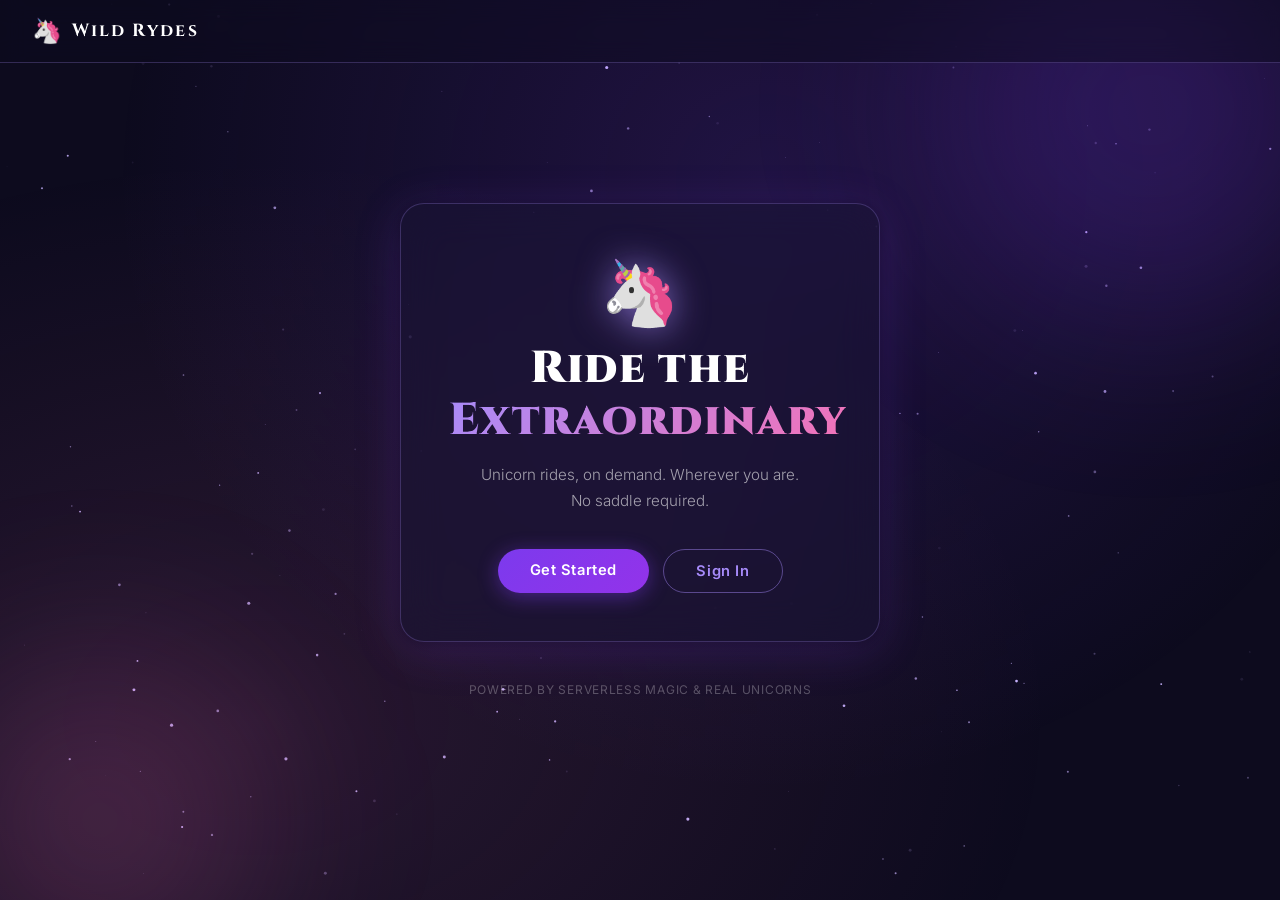
<file: index.html>
<!DOCTYPE html>
<html lang="en">
<head>
    <meta charset="UTF-8">
    <meta name="viewport" content="width=device-width, initial-scale=1.0">
    <title>Wild Rydes</title>
    <link rel="preconnect" href="https://fonts.googleapis.com">
    <link href="https://fonts.googleapis.com/css2?family=Cinzel:wght@400;700;900&family=Inter:wght@300;400;500;600&display=swap" rel="stylesheet">
    <link rel="stylesheet" href="css/style.css">
</head>
<body>

    <canvas id="stars"></canvas>

    <div class="hero">

        <div class="glow-orb glow-orb--1"></div>
        <div class="glow-orb glow-orb--2"></div>

        <header class="hero__header">
            <span class="logo-mark">🦄</span>
            <span class="logo-text">Wild Rydes</span>
        </header>

        <main class="hero__card">
            <div class="unicorn-emoji" aria-hidden="true">🦄</div>
            <h1 class="hero__title">Ride the<br><em>Extraordinary</em></h1>
            <p class="hero__subtitle">
                Unicorn rides, on demand. Wherever you are.<br>No saddle required.
            </p>
            <div class="hero__actions">
                <a href="register.html" class="btn btn--primary">Get Started</a>
                <a href="signin.html" class="btn btn--ghost">Sign In</a>
            </div>
        </main>

        <footer class="hero__footer">
            Powered by serverless magic &amp; real unicorns
        </footer>

    </div>

    <script>
        // Starfield canvas
        const canvas = document.getElementById('stars');
        const ctx = canvas.getContext('2d');
        let stars = [];

        function resize() {
            canvas.width = window.innerWidth;
            canvas.height = window.innerHeight;
        }

        function initStars() {
            stars = Array.from({ length: 160 }, () => ({
                x: Math.random() * canvas.width,
                y: Math.random() * canvas.height,
                r: Math.random() * 1.4 + 0.2,
                alpha: Math.random(),
                speed: Math.random() * 0.004 + 0.001
            }));
        }

        function drawStars() {
            ctx.clearRect(0, 0, canvas.width, canvas.height);
            stars.forEach(s => {
                s.alpha += s.speed;
                if (s.alpha > 1 || s.alpha < 0) s.speed *= -1;
                ctx.beginPath();
                ctx.arc(s.x, s.y, s.r, 0, Math.PI * 2);
                ctx.fillStyle = `rgba(200, 180, 255, ${s.alpha})`;
                ctx.fill();
            });
            requestAnimationFrame(drawStars);
        }

        resize();
        initStars();
        drawStars();
        window.addEventListener('resize', () => { resize(); initStars(); });
    </script>

</body>
</html>
</file>
<file: css/style.css>
/* ── Reset & Base ─────────────────────────────────────────── */
*, *::before, *::after {
    box-sizing: border-box;
    margin: 0;
    padding: 0;
}

:root {
    --space:       #0D0B1E;
    --space-mid:   #1A1535;
    --violet:      #7C3AED;
    --violet-lite: #A78BFA;
    --pink:        #F472B6;
    --white:       #FFFFFF;
    --white-dim:   rgba(255, 255, 255, 0.6);
    --glass-bg:    rgba(26, 21, 53, 0.55);
    --glass-border:rgba(167, 139, 250, 0.25);
}

html, body {
    height: 100%;
}

body {
    font-family: 'Inter', Arial, sans-serif;
    background: var(--space);
    color: var(--white);
    overflow: hidden;
}

/* ── Starfield Canvas ─────────────────────────────────────── */
#stars {
    position: fixed;
    inset: 0;
    z-index: 0;
    pointer-events: none;
}

/* ── Hero Wrapper ─────────────────────────────────────────── */
.hero {
    position: relative;
    z-index: 1;
    min-height: 100vh;
    display: flex;
    flex-direction: column;
    align-items: center;
    justify-content: center;
    padding: 2rem 1.5rem;
    background: radial-gradient(ellipse at 60% 20%, rgba(124, 58, 237, 0.18) 0%, transparent 60%),
                radial-gradient(ellipse at 20% 80%, rgba(244, 114, 182, 0.12) 0%, transparent 55%);
}

/* ── Ambient Glow Orbs ────────────────────────────────────── */
.glow-orb {
    position: fixed;
    border-radius: 50%;
    filter: blur(90px);
    pointer-events: none;
    z-index: 0;
    animation: drift 12s ease-in-out infinite alternate;
}

.glow-orb--1 {
    width: 420px;
    height: 420px;
    background: rgba(124, 58, 237, 0.22);
    top: -100px;
    right: -80px;
    animation-delay: 0s;
}

.glow-orb--2 {
    width: 320px;
    height: 320px;
    background: rgba(244, 114, 182, 0.18);
    bottom: -80px;
    left: -60px;
    animation-delay: -6s;
}

@keyframes drift {
    from { transform: translate(0, 0) scale(1); }
    to   { transform: translate(30px, 20px) scale(1.08); }
}

/* ── Logo Header ──────────────────────────────────────────── */
.hero__header {
    position: fixed;
    top: 0;
    left: 0;
    right: 0;
    z-index: 10;
    display: flex;
    align-items: center;
    gap: 0.6rem;
    padding: 1.2rem 2rem;
    backdrop-filter: blur(12px);
    -webkit-backdrop-filter: blur(12px);
    background: rgba(13, 11, 30, 0.5);
    border-bottom: 1px solid var(--glass-border);
}

.logo-mark {
    font-size: 1.5rem;
    line-height: 1;
}

.logo-text {
    font-family: 'Cinzel', serif;
    font-size: 1.1rem;
    font-weight: 700;
    letter-spacing: 0.12em;
    color: var(--white);
}

/* ── Main Card ────────────────────────────────────────────── */
.hero__card {
    background: var(--glass-bg);
    border: 1px solid var(--glass-border);
    backdrop-filter: blur(20px);
    -webkit-backdrop-filter: blur(20px);
    border-radius: 24px;
    padding: 3.5rem 3rem 3rem;
    max-width: 480px;
    width: 100%;
    text-align: center;
    box-shadow: 0 8px 48px rgba(124, 58, 237, 0.2),
                0 2px 12px rgba(0, 0, 0, 0.4);
    animation: rise 0.8s cubic-bezier(0.22, 1, 0.36, 1) both;
}

@keyframes rise {
    from { opacity: 0; transform: translateY(32px); }
    to   { opacity: 1; transform: translateY(0); }
}

/* ── Unicorn Emoji ────────────────────────────────────────── */
.unicorn-emoji {
    font-size: 4rem;
    line-height: 1;
    margin-bottom: 1.2rem;
    display: block;
    animation: float 4s ease-in-out infinite;
    filter: drop-shadow(0 0 18px rgba(167, 139, 250, 0.7));
}

@keyframes float {
    0%, 100% { transform: translateY(0); }
    50%       { transform: translateY(-10px); }
}

/* ── Title ────────────────────────────────────────────────── */
.hero__title {
    font-family: 'Cinzel', serif;
    font-size: clamp(2rem, 5vw, 2.8rem);
    font-weight: 900;
    line-height: 1.15;
    letter-spacing: 0.03em;
    margin-bottom: 1rem;
    color: var(--white);
}

.hero__title em {
    font-style: normal;
    background: linear-gradient(135deg, var(--violet-lite) 0%, var(--pink) 100%);
    -webkit-background-clip: text;
    -webkit-text-fill-color: transparent;
    background-clip: text;
}

/* ── Subtitle ─────────────────────────────────────────────── */
.hero__subtitle {
    font-size: 0.95rem;
    font-weight: 300;
    line-height: 1.7;
    color: var(--white-dim);
    margin-bottom: 2.2rem;
}

/* ── Buttons ──────────────────────────────────────────────── */
.hero__actions {
    display: flex;
    gap: 0.9rem;
    justify-content: center;
    flex-wrap: wrap;
}

.btn {
    display: inline-block;
    padding: 0.75rem 2rem;
    border-radius: 100px;
    font-family: 'Inter', sans-serif;
    font-size: 0.92rem;
    font-weight: 600;
    letter-spacing: 0.04em;
    text-decoration: none;
    cursor: pointer;
    border: none;
    transition: transform 0.18s ease, box-shadow 0.18s ease, opacity 0.18s ease;
}

.btn--primary {
    background: linear-gradient(135deg, var(--violet) 0%, #9333EA 100%);
    color: var(--white);
    box-shadow: 0 4px 20px rgba(124, 58, 237, 0.45);
}

.btn--primary:hover {
    transform: translateY(-2px);
    box-shadow: 0 8px 28px rgba(124, 58, 237, 0.6);
}

.btn--ghost {
    background: transparent;
    color: var(--violet-lite);
    border: 1.5px solid rgba(167, 139, 250, 0.45);
}

.btn--ghost:hover {
    background: rgba(167, 139, 250, 0.1);
    transform: translateY(-2px);
    border-color: var(--violet-lite);
}

.btn:active {
    transform: translateY(0);
}

/* ── Footer Note ──────────────────────────────────────────── */
.hero__footer {
    margin-top: 2.5rem;
    font-size: 0.75rem;
    color: rgba(255, 255, 255, 0.28);
    letter-spacing: 0.06em;
    text-transform: uppercase;
}

/* ── Responsive ───────────────────────────────────────────── */
@media (max-width: 480px) {
    .hero__card {
        padding: 2.5rem 1.5rem 2rem;
    }

    .hero__actions {
        flex-direction: column;
    }

    .btn {
        width: 100%;
        text-align: center;
    }
}

/* ── Reduced Motion ───────────────────────────────────────── */
@media (prefers-reduced-motion: reduce) {
    .unicorn-emoji, .glow-orb { animation: none; }
    .hero__card { animation: none; }
}


/* ════════════════════════════════════════════════════════════
   AUTH PAGES  (register, signin)
   ════════════════════════════════════════════════════════════ */

.auth-wrapper {
    position: relative;
    z-index: 1;
    min-height: 100vh;
    display: flex;
    flex-direction: column;
    align-items: center;
    justify-content: center;
    padding: 2rem 1.5rem;
}

/* ── Back link ────────────────────────────────────────────── */
.back-link {
    position: fixed;
    top: 1.4rem;
    left: 2rem;
    font-family: 'Cinzel', serif;
    font-size: 0.85rem;
    font-weight: 700;
    letter-spacing: 0.08em;
    color: var(--violet-lite);
    text-decoration: none;
    opacity: 0.8;
    transition: opacity 0.18s;
}

.back-link:hover {
    opacity: 1;
}

/* ── Card ─────────────────────────────────────────────────── */
.auth-card {
    background: var(--glass-bg);
    border: 1px solid var(--glass-border);
    backdrop-filter: blur(20px);
    -webkit-backdrop-filter: blur(20px);
    border-radius: 24px;
    padding: 3rem 2.5rem 2.5rem;
    max-width: 420px;
    width: 100%;
    text-align: center;
    box-shadow: 0 8px 48px rgba(124, 58, 237, 0.2),
                0 2px 12px rgba(0, 0, 0, 0.4);
    animation: rise 0.7s cubic-bezier(0.22, 1, 0.36, 1) both;
}

.auth-card__icon {
    font-size: 2.8rem;
    display: block;
    margin-bottom: 1rem;
    filter: drop-shadow(0 0 14px rgba(167, 139, 250, 0.6));
}

.auth-card__title {
    font-family: 'Cinzel', serif;
    font-size: 1.75rem;
    font-weight: 900;
    letter-spacing: 0.04em;
    margin-bottom: 0.4rem;
    color: var(--white);
}

.auth-card__subtitle {
    font-size: 0.88rem;
    color: var(--white-dim);
    margin-bottom: 2rem;
    font-weight: 300;
}

/* ── Form ─────────────────────────────────────────────────── */
.auth-form {
    display: flex;
    flex-direction: column;
    gap: 1.1rem;
    text-align: left;
}

.form-group {
    display: flex;
    flex-direction: column;
    gap: 0.4rem;
}

.form-group label {
    font-size: 0.8rem;
    font-weight: 500;
    letter-spacing: 0.06em;
    text-transform: uppercase;
    color: var(--violet-lite);
}

.form-group input {
    background: rgba(255, 255, 255, 0.06);
    border: 1px solid rgba(167, 139, 250, 0.25);
    border-radius: 10px;
    padding: 0.75rem 1rem;
    font-family: 'Inter', sans-serif;
    font-size: 0.95rem;
    color: var(--white);
    outline: none;
    transition: border-color 0.18s, box-shadow 0.18s;
}

.form-group input::placeholder {
    color: rgba(255, 255, 255, 0.25);
}

.form-group input:focus {
    border-color: var(--violet-lite);
    box-shadow: 0 0 0 3px rgba(124, 58, 237, 0.2);
}

/* ── Full-width button modifier ───────────────────────────── */
.btn--full {
    width: 100%;
    text-align: center;
    margin-top: 0.5rem;
    padding: 0.85rem;
    font-size: 0.95rem;
}

/* ── Card footer link ─────────────────────────────────────── */
.auth-card__footer {
    margin-top: 1.6rem;
    font-size: 0.85rem;
    color: var(--white-dim);
}

.auth-card__footer a {
    color: var(--violet-lite);
    text-decoration: none;
    font-weight: 500;
    transition: color 0.18s;
}

.auth-card__footer a:hover {
    color: var(--pink);
}

/* ── Auth responsive ──────────────────────────────────────── */
@media (max-width: 480px) {
    .auth-card {
        padding: 2rem 1.25rem 1.75rem;
    }
}

/* ════════════════════════════════════════════════════════════
   RIDE PAGE
   ════════════════════════════════════════════════════════════ */

body.ride-page {
    overflow: hidden;
    height: 100vh;
    background: var(--space);
}

/* Stars sit above bg, below everything else */
body.ride-page #stars {
    position: fixed;
    inset: 0;
    z-index: 1;
    pointer-events: none;
}

body.ride-page .glow-orb {
    z-index: 2;
}

/* ── Nav ──────────────────────────────────────────────────── */
.ride-nav {
    position: fixed;
    top: 0; left: 0; right: 0;
    z-index: 100;
    height: 60px;
    display: flex;
    align-items: center;
    justify-content: space-between;
    padding: 0 2rem;
    background: rgba(13, 11, 30, 0.92);
    backdrop-filter: blur(14px);
    -webkit-backdrop-filter: blur(14px);
    border-bottom: 1px solid var(--glass-border);
}

.logo-link {
    display: flex;
    align-items: center;
    gap: 0.5rem;
    text-decoration: none;
}

.ride-nav__tagline {
    font-size: 0.78rem;
    color: var(--white-dim);
    font-weight: 300;
    letter-spacing: 0.04em;
}

@media (max-width: 600px) {
    .ride-nav__tagline { display: none; }
}

/* ── Map fills full screen below nav ──────────────────────── */
.ride-map {
    position: fixed;
    left: 0;
    right: 0;
    top: 60px;
    bottom: 0;

    width: 100%;
    height: calc(100vh - 60px);

    z-index: 3;
}
/* ── Centered overlay ─────────────────────────────────────── */
.ride-overlay {
    position: fixed;
    inset: 0;
    top: 60px;
    z-index: 10;

    display: flex;
    align-items: flex-start;

    justify-content: flex-start;

    padding: 5rem 2rem 2rem 2rem;

    pointer-events: none;
}

/* ── Ride card ────────────────────────────────────────────── */
.ride-card {
    pointer-events: all; /* card itself is clickable */
    width: 380px;
    max-width: 90vw;
    background: rgba(13, 11, 30, 0.88);
    border: 1px solid var(--glass-border);
    backdrop-filter: blur(24px);
    -webkit-backdrop-filter: blur(24px);
    border-radius: 24px;
    padding: 2rem 1.75rem;
    box-shadow: 0 8px 48px rgba(124, 58, 237, 0.3),
                0 2px 16px rgba(0,0,0,0.5);
    animation: slideIn 0.7s cubic-bezier(0.22, 1, 0.36, 1) both;
}

@keyframes slideIn {
    from { opacity: 0; transform: translateX(-24px); }
    to   { opacity: 1; transform: translateX(0); }
}

.ride-card__icon {
    font-size: 3rem;
    display: block;
    margin-bottom: 1rem;
    animation: float 4s ease-in-out infinite;
    filter: drop-shadow(0 0 16px rgba(167, 139, 250, 0.7));
}

.ride-card__title {
    font-family: 'Cinzel', serif;
    font-size: 1.65rem;
    font-weight: 900;
    line-height: 1.2;
    letter-spacing: 0.03em;
    margin-bottom: 0.75rem;
    color: var(--white);
}

.ride-card__title em {
    font-style: normal;
    background: linear-gradient(135deg, var(--violet-lite) 0%, var(--pink) 100%);
    -webkit-background-clip: text;
    -webkit-text-fill-color: transparent;
    background-clip: text;
}

.ride-card__subtitle {
    font-size: 0.82rem;
    font-weight: 300;
    color: var(--white-dim);
    line-height: 1.65;
    margin-bottom: 1.5rem;
}
.ride-input {
    width: 100%;
    margin-bottom: 0.9rem;
    padding: 0.9rem 1rem;

    border: 1px solid rgba(255,255,255,.12);
    border-radius: 12px;

    background: rgba(255,255,255,.06);
    color: white;

    font-size: 0.95rem;
    outline: none;
}

.ride-input::placeholder {
    color: rgba(255,255,255,.55);
}

.ride-input:focus {
    border-color: var(--violet-lite);
    box-shadow: 0 0 15px rgba(167,139,250,.35);
}

/* ── Result area — formats the JSON response nicely ───────── */
.ride-result {
    margin-top: 1.25rem;
    display: none;
}

.ride-result:not(:empty) {
    display: block;
    animation: rideReveal 0.6s ease;
}

@keyframes rideReveal {
    from {
        opacity: 0;
        transform: translateY(15px) scale(0.96);
    }
    to {
        opacity: 1;
        transform: translateY(0) scale(1);
    }
}

.confirmation-card {
    position: relative;
    overflow: hidden;
    background: linear-gradient(
        135deg,
        rgba(124, 58, 237, 0.22),
        rgba(244, 114, 182, 0.12)
    );
    border: 1px solid rgba(167, 139, 250, 0.3);
    border-radius: 18px;
    padding: 1.2rem;
    backdrop-filter: blur(18px);
}

.confirmation-card::before {
    content: "✨";
    position: absolute;
    top: 10px;
    right: 14px;
    font-size: 1.2rem;
    animation: sparkle 2.5s infinite;
}

@keyframes sparkle {
    50% {
        transform: scale(1.3) rotate(10deg);
    }
}

.confirmation-header {
    text-align: center;
    margin-bottom: 1rem;
}

.confirmation-header h3 {
    font-family: 'Cinzel', serif;
    font-size: 1.8rem;
    margin-bottom: .4rem;

    background: linear-gradient(
        90deg,
        #c084fc,
        #f472b6
    );

    -webkit-background-clip: text;
    -webkit-text-fill-color: transparent;
}

.confirmation-header p {
    color: var(--violet-lite);
    font-size: 0.8rem;
}

.unicorn-badge {
    font-size: 2.5rem;
    margin-bottom: 0.5rem;

    filter: drop-shadow(0 0 15px rgba(167,139,250,.8));

    animation: float 4s ease-in-out infinite;
}

.ride-detail {
    display: flex;
    justify-content: space-between;
    align-items: flex-start;
    gap: 1rem;
    padding: 0.7rem 0;
    border-bottom: 1px solid rgba(255,255,255,0.08);
}

.ride-detail:last-child {
    border-bottom: none;
}

.ride-label {
    color: var(--white-dim);
    font-size: 0.78rem;
    text-transform: uppercase;
    letter-spacing: 0.08em;
}

.ride-value {
    color: white;
    font-weight: 600;
    text-align: right;

    max-width: 65%;
    word-break: break-word;
    overflow-wrap: break-word;
    line-height: 1.4;
}
.ride-id {
    font-size: 0.82rem;
    letter-spacing: 0.03em;
}
.rider-email {
    font-size: 0.82rem;
}

/* ── Mobile ───────────────────────────────────────────────── */

#rideInfo {
    position: fixed;
    top: 120px;
    right: 40px;
    width: 400px;
    z-index: 99999;
}
#rideInfo .confirmation-card {
    background: rgba(10, 6, 35, 0.96);
    backdrop-filter: blur(24px);

    border: 1px solid rgba(167,139,250,.25);
    border-radius: 28px;

    padding: 1.8rem;

    box-shadow:
        0 0 25px rgba(167,139,250,.25),
        0 0 60px rgba(167,139,250,.12);

    color: white;
}
.unicorn-name {
    margin-top: 1rem;
    padding: .8rem 1rem;

    background: linear-gradient(
        135deg,
        rgba(124,58,237,.25),
        rgba(244,114,182,.18)
    );

    border: 1px solid rgba(167,139,250,.25);
    border-radius: 16px;

    text-align: center;
    font-weight: 700;
    color: #f9a8d4;

    box-shadow:
        0 0 15px rgba(244,114,182,.15);
}
.nav-right {
    display: flex;
    align-items: center;
    gap: 1rem;
}

.logout-btn {
    background: rgba(255,255,255,0.08);
    color: white;

    border: 1px solid rgba(255,255,255,0.15);
    border-radius: 999px;

    padding: 0.55rem 1rem;

    cursor: pointer;
    font-size: 0.85rem;
    font-weight: 600;

    transition: all 0.25s ease;
}

.logout-btn:hover {
    background: rgba(244,114,182,0.15);
    border-color: var(--pink);
    color: var(--pink);
}
</file>
